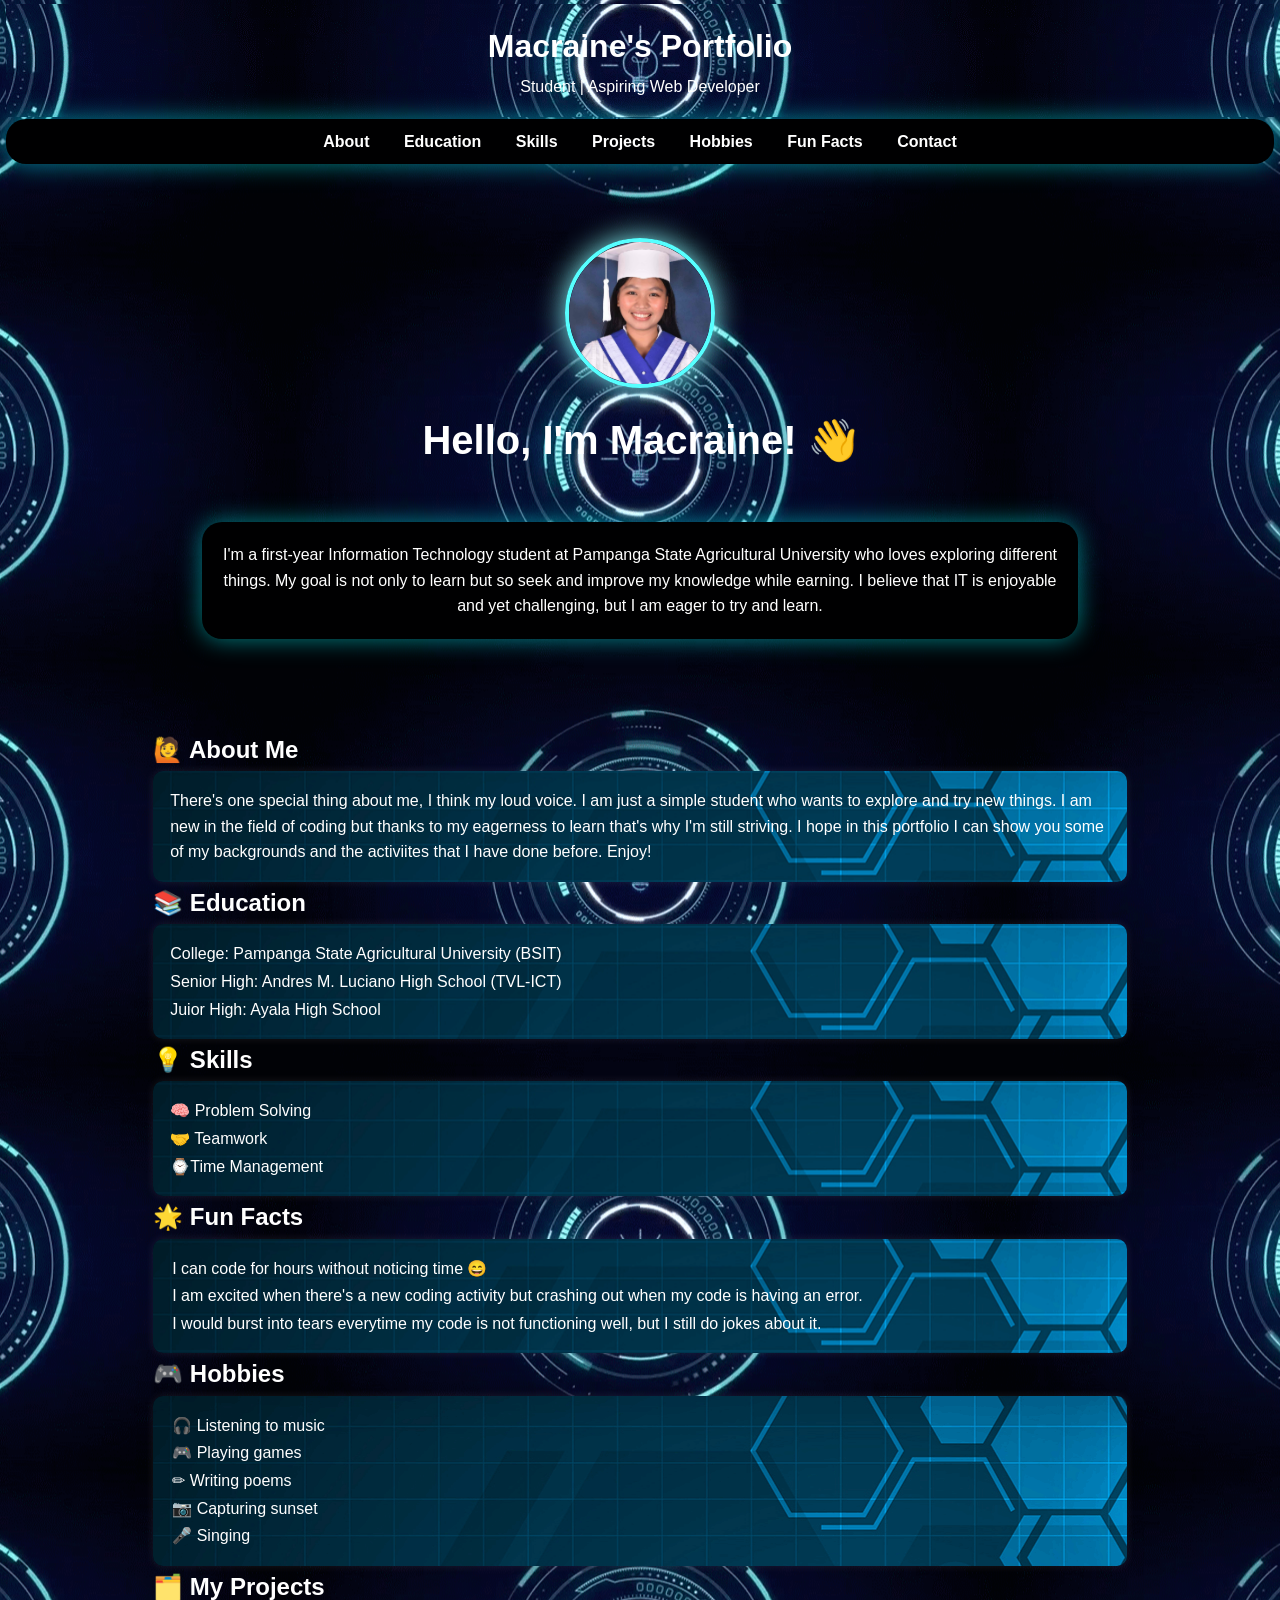
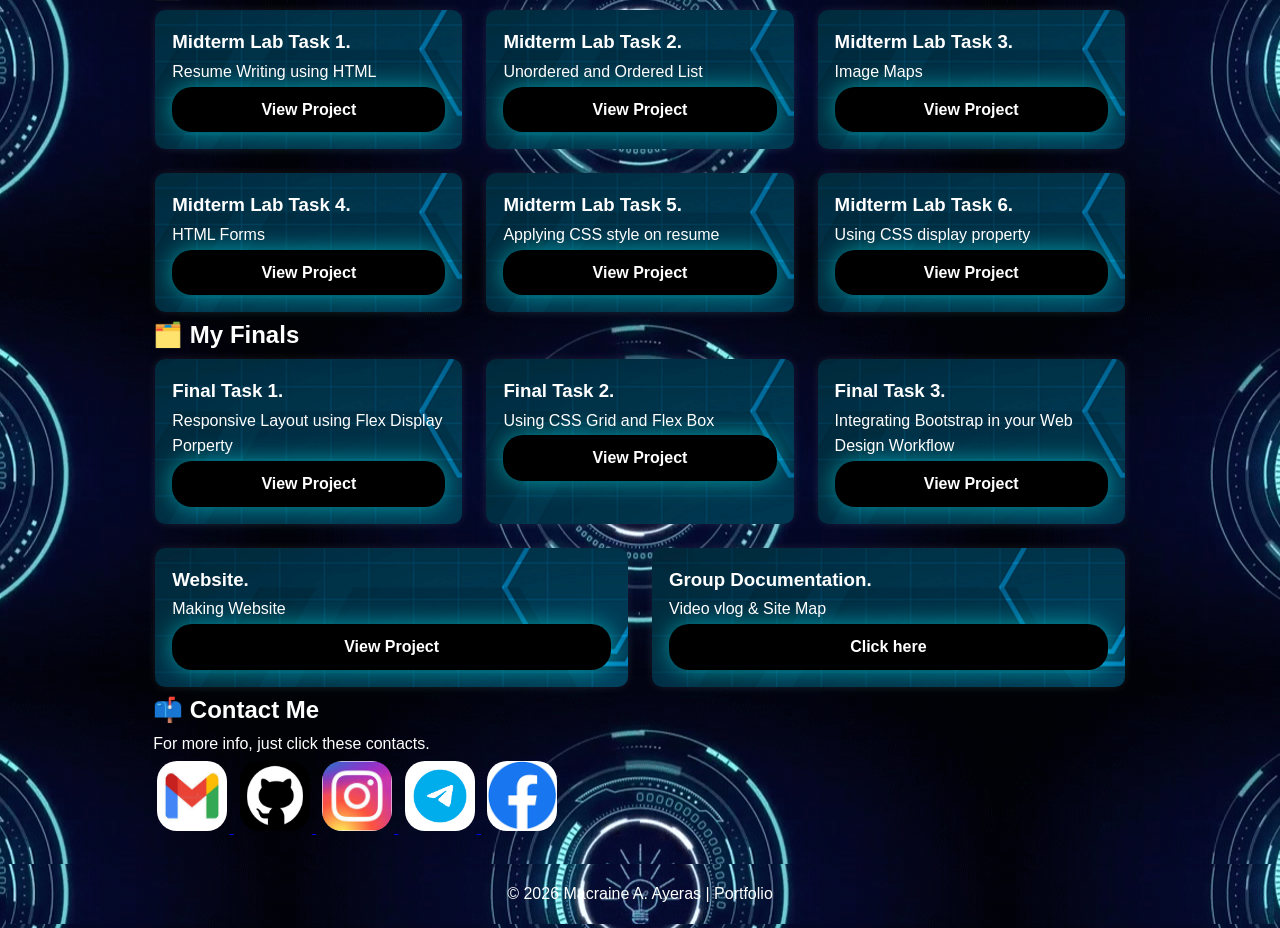
<file: index.html>
<!DOCTYPE html>
<html lang="en">
<head>
    <meta charset="UTF-8">
    <meta name="viewport" content="width=device-width, initial-scale=1.0">
    <title>My Portfolio</title>

    <style>
        * {
            margin: 2px;
            padding: 0;
            box-sizing: border-box;
            font-family:'Segoe UI', Tahoma, Geneva, Verdana, sans-serif;
        }

        body {
            line-height: 1.6;
            background-image: url('FinalBG.gif');
            background-position: center;
            color: white;
        }
      

        header,footer {
            background-image:url('FinalBG.gif');
            background-position: center;
            color: #ffffff;
            padding: 15px 0;
            text-align: center;
        }

        h2{
            color: white;
        }

        nav {
            padding: 10px;
            text-align: center;
            border-radius: 10px;
            background: rgba(0,0,0.5);
            border-radius: 20px;
            box-shadow: 0 0 25px rgba(0,255,255,0.5);

        }

        nav a {
            color: white;
            margin: 0 15px;
            text-decoration: none;
            font-weight: bold;
        }

        nav a:hover {
            color: #15929b;
        }

        .container {
            width: 80%;
            margin:  auto;
            padding: 20px;
        }

        .port img {
           width: 150px;
           height: 150px;
           border: 4px solid rgb(87, 255, 255);
           border-radius: 60%;
           margin: 10px auto;
           box-shadow: 0 0 30px rgb(139, 255, 255);
           
           
        }

        .icons img{
            width: 70px;
            height: 70px;
            border-radius: 20px;
            transition: transform 0.3s ease, box-shadow 0.3s ease;
            cursor: pointer;
        }

        .port {
            text-align: center;
            padding: 40px 0;
        }

        .port h1 {
            font-size: 2.5rem;
            color: white;            
        
        }

        .port p {
            color: white;
            width: 90%;
            margin: 50px auto;
            padding: 20px;
            text-align: center;
            background: rgba(0,0,0.5);
            border-radius: 20px;
            box-shadow: 0 0 25px rgba(0,255,255,0.5);
        }

        .projects {
            display: flex;
            gap: 20px;
            flex-wrap: wrap;
        }


        .card {
            background-image: url('bgMid.gif');
            background-position: center;
            background-size: auto;
            color: white;
            padding: 15px;
            flex: 1 1 250px;
            border-radius: 10px;
            box-shadow: 0 0 10px rgba(235, 224, 224, 0.1);
        }

    </style>
</head>
<body>
      <header>
        <h1>Macraine's Portfolio</h1>
        <p> Student | Aspiring  Web Developer</p>
      </header>
    

    <nav>
        <a href="#about">About</a>
        <a href="#education">Education</a>
        <a href="#skills">Skills</a>
        <a href="#projects">Projects</a>
        <a href="#hobbies">Hobbies</a>
        <a href="#funfacts">Fun Facts</a>
        <a href="#contact">Contact</a>      
    </nav>
    

       <div class="container">
        <section class="port">
            <img src="grad.jpg">
            <h1> Hello, I'm Macraine! 👋</h1>
            <p>I'm a first-year Information Technology student at Pampanga State Agricultural University who loves exploring different things. My goal is not only to learn but so seek and improve my knowledge while earning. I believe that IT is enjoyable and yet challenging, but I am eager to try and learn.</p>
        </section>

        
            <h2>🙋 About Me</h2>
            <div class="card">
               <p>   There's one special thing about me, I think my loud voice. I am just a simple student who wants to explore and try new things. I am new in the field of coding but thanks to my eagerness to learn that's why I'm still striving. I hope in this portfolio I can show you some of my backgrounds and the activiites that I have done before. Enjoy! </p>
            </div>           

          
            <h2> 📚 Education</h2>
            <div class="card">
               <p>College: Pampanga State Agricultural University (BSIT)</p>
               <p>Senior High: Andres M. Luciano High School (TVL-ICT)</p>
               <p>Juior High: Ayala High School</p>
            </div>

           <h2> 💡 Skills</h2>
           <div class="card">
                <P>🧠 Problem Solving</P>
                <P>🤝 Teamwork</P>
                <p>⌚Time Management</p>
           </div>

         
           <h2> 🌟 Fun Facts</h2>
            <div class="card">
              <ul type="none">
                <li>I can code for hours without noticing time 😄</li>
                <li>I am excited when there's a new coding activity but crashing out when my code is having an error. </li>
                <li>I would burst into tears everytime my code is not functioning well, but I still do jokes about it.</li>
              </ul>
            </div>
     

           <h2>🎮 Hobbies</h2>
           <div class="card">
            <ul type="none">
                <li>🎧 Listening to music </li>
                <li>🎮 Playing games  </li>
                <li>✏ Writing poems</li>
                <li>📷 Capturing sunset</li>
                <li>🎤 Singing</li>
            </ul>
           </div>

            <h2>🗂️ My Projects</h2>
            <div class="projects">
                <div class="card">
                    <h3>Midterm Lab Task 1.</h3>
                    <p>Resume Writing using HTML</p>
                  <nav>
                    <a href="Resumee.html" target="_blank" class="btn">View Project</a>
                  </nav>
                </div>

                <div class="card">
                    <h3>Midterm Lab Task 2.</h3>
                    <p>Unordered and Ordered List</p>
                  <nav>
                    <a href="task2.html" target="_blank" class="btn">View Project</a>
                  </nav>
                </div>

                <div class="card">
                    <h3>Midterm Lab Task 3.</h3>
                    <p>Image Maps</p>
                  <nav>
                    <a href="map.html" target="_blank" class="btn">View Project</a>
                  </nav>
                </div>

                <div class="card">
                    <h3>Midterm Lab Task 4.</h3>
                    <p>HTML Forms</p>
                  <nav>
                    <a href="formTask.html" target="_blank" class="btn">View Project</a>
                  </nav>
                </div>

                <div class="card">
                    <h3>Midterm Lab Task 5.</h3>
                    <p>Applying CSS style on resume </p>
                  <nav>
                    <a href="resume.html" target="_blank" class="btn">View Project</a>
                  </nav>
                </div>

                <div class="card">
                    <h3>Midterm Lab Task 6.</h3>
                    <p>Using CSS display property</p>
                  <nav>
                    <a href="LabTask6-1.html" target="_blank" class="btn">View Project</a>
                  </nav>
                </div>
            </div>


            <h2>🗂️ My Finals</h2>
            <div class="projects">
                <div class="card">
                    <h3>Final Task 1.</h3>
                    <p>Responsive Layout using Flex Display Porperty</p>
                  <nav>
                    <a href="FinalTask1.html" target="_blank" class="btn">View Project</a>
                  </nav>
                </div>

                <div class="card">
                    <h3>Final Task 2.</h3>
                    <p>Using CSS Grid and Flex Box</p>
                  <nav>
                    <a href="FinalTask2.html" target="_blank" class="btn">View Project</a>
                  </nav>
                </div>
                
                <div class="card">
                    <h3>Final Task 3.</h3>
                    <p>Integrating Bootstrap in your Web Design Workflow</p>
                  <nav>
                    <a href="FinalTask3.html" target="_blank" class="btn">View Project</a>
                  </nav>
                </div>

                <div class="card">
                    <h3>Website.</h3>
                    <p>Making Website</p>
                  <nav>
                    <a href="https://lorindavid.github.io/Tinap-/" target="_blank" class="btn">View Project</a>
                  </nav>
                </div>

                <div class="card">
                    <h3>Group Documentation.</h3>
                    <p>Video vlog & Site Map</p>
                  <nav>
                    <a href="https://drive.google.com/drive/folders/1i32QQMBI1KBZwxn1Tz8pKezfD4pThwq4?usp=sharing" target="_blank" class="btn">Click here</a>
                  </nav>
                </div>
            </div>
  
            <h2>📫 Contact Me</h2>
           <p>For more info, just click these contacts.</p>
            <div class="icons">
                <a href="https://ayerasraine@gmail.com" target="_blank">
                    <img src="gmail.jpg" alt="Gmail">
                </a>

                <a href="https://github.com/ayerasmacraine" target="_blank">
                    <img src="github.jpg" alt="github">
                </a>

                <a href="https://www.instagram.com/lilary.a" target="_blank">
                    <img src="instagram.jpg" alt="instagram">
                </a>

                <a href="TeleQR.jpg" target="_blank">
                    <img src="tele.jpg" alt="telegram">
                </a>

                <a href="https://www.facebook.com/share/1NigavJPXQ/" target="_blank">
                    <img src="facebook.jpg" alt="facebook">
                </a>             
            </div>
    </div>
    <footer>
        <p>© 2026 Macraine A. Ayeras | Portfolio </p>
    </footer>

</body>
</html>
</file>
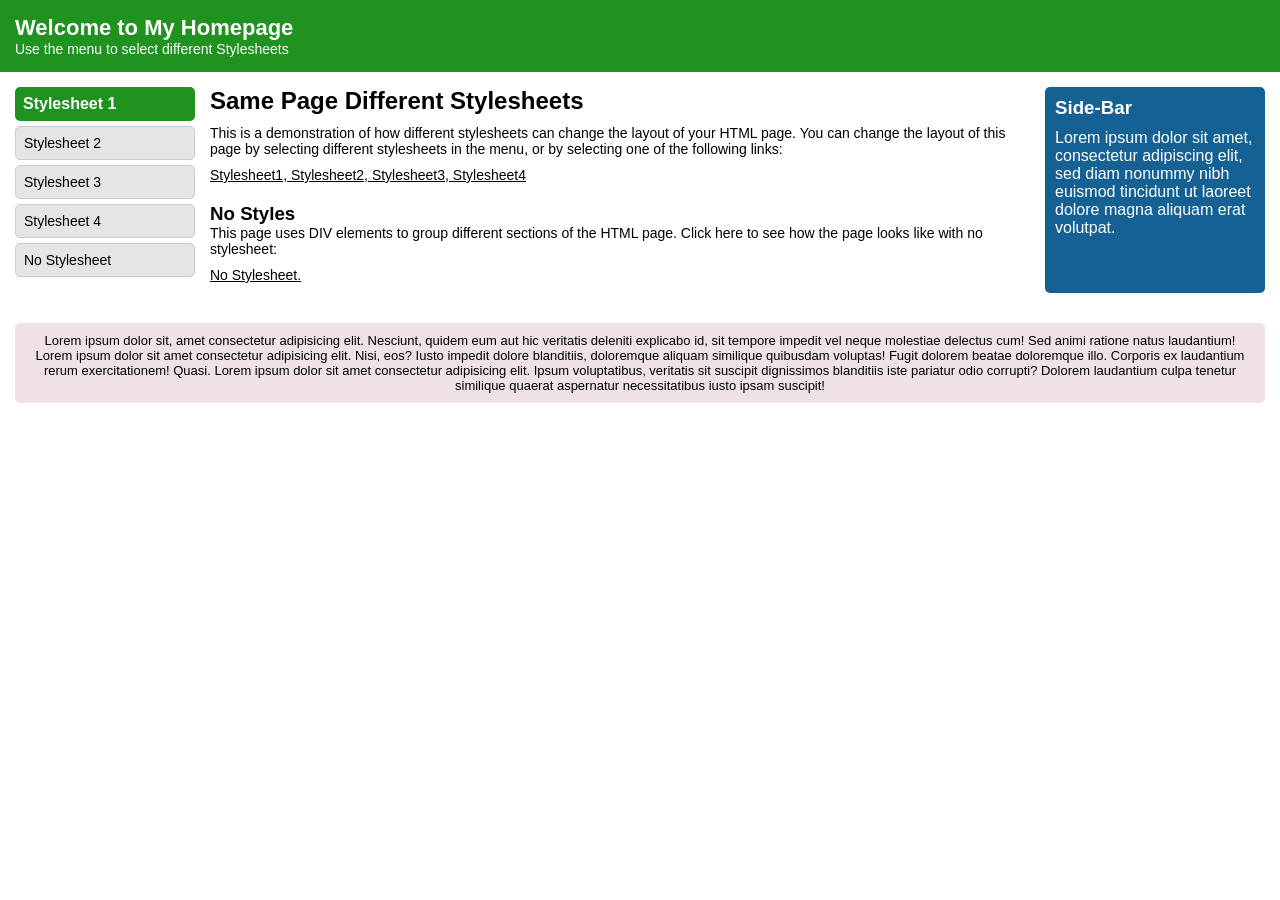
<file: FinalTask1.html>
<!DOCTYPE html>
<html lang="en">
<head>
    <meta charset="UTF-8">
    <meta name="viewport" content="width=device-width, initial-scale=1.0">
    <title>Same Page Different Stylesheets</title>
    <link rel="stylesheet" href="style.css">
</head>
<body>

    <div class="header">
        <h1>Welcome to My Homepage</h1>
        <p>Use the menu to select different Stylesheets</p>
    </div>

    <div class="container">
        <div class="left">
            <div class="menu-title">Stylesheet 1</div>
            <div class="menu-item">Stylesheet 2</div>
            <div class="menu-item">Stylesheet 3</div>
            <div class="menu-item">Stylesheet 4</div>
            <div class="menu-item">No Stylesheet</div>
        </div>

        <div class="middle">
            <h2>Same Page Different Stylesheets</h2>
            <p>
                This is a demonstration of how different stylesheets can change
                the layout of your HTML page. You can change the layout of this
                page by selecting different stylesheets in the menu, or by selecting
                one of the following links:
            </p>

            <p class="links">
                Stylesheet1, Stylesheet2, Stylesheet3, Stylesheet4
            </p>

            <h3>No Styles</h3>
            <p>
                This page uses DIV elements to group different sections of the HTML
                page. Click here to see how the page looks like with no stylesheet:
            <p><u>No Stylesheet.</u></p>
            </p>
        </div>

        <div class="right">
            <h3>Side-Bar</h3>
            <p>
                Lorem ipsum dolor sit amet, consectetur adipiscing elit,
                sed diam nonummy nibh euismod tincidunt ut laoreet dolore magna
                aliquam erat volutpat.
            </p>
        </div>

    </div>

    <div class="footer">
        Lorem ipsum dolor sit, amet consectetur adipisicing elit. Nesciunt, quidem eum aut hic veritatis deleniti explicabo id, sit tempore impedit vel neque molestiae delectus cum! Sed animi ratione natus laudantium!
        Lorem ipsum dolor sit amet consectetur adipisicing elit. Nisi, eos? Iusto impedit dolore blanditiis, doloremque aliquam similique quibusdam voluptas! Fugit dolorem beatae doloremque illo. Corporis ex laudantium rerum exercitationem! Quasi.
        Lorem ipsum dolor sit amet consectetur adipisicing elit. Ipsum voluptatibus, veritatis sit suscipit dignissimos blanditiis iste pariatur odio corrupti? Dolorem laudantium culpa tenetur similique quaerat aspernatur necessitatibus iusto ipsam suscipit!
    </div>

</body>
</file>
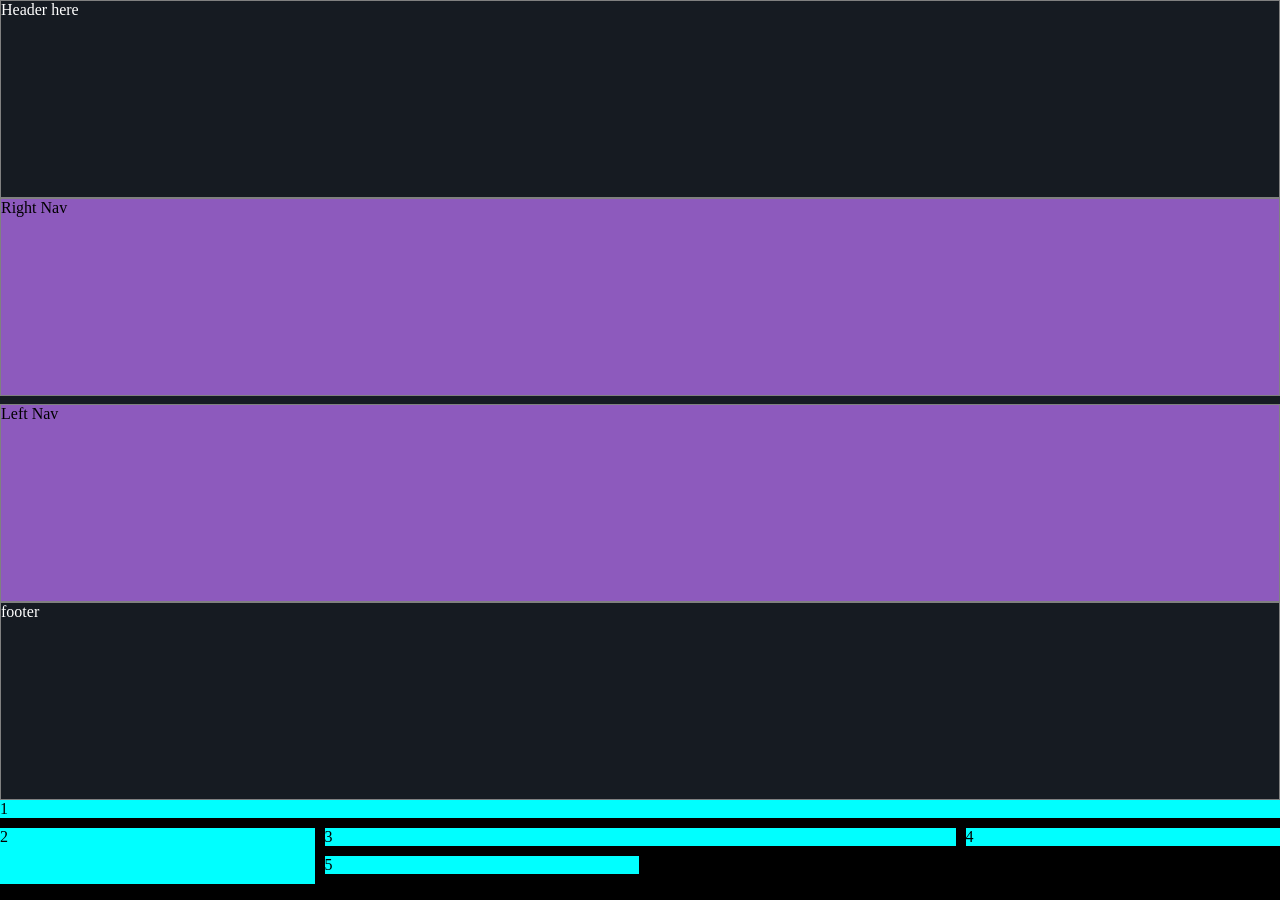
<file: FinalTask2.html>
<!DOCTYPE html>
<html lang="en">
<head>
    <meta charset="UTF-8">
    <meta name="viewport" content="width=device-width, initial-scale=1.0">
    <title>Flex Layout Demo </title>
</head>

<style>
    *{
        margin: 0;
        padding: 0;
        box-sizing: border-box;
        
    }
    
    body{
        background-color: black;
    }

    #fc1{
        display: flex;
        flex-direction: column;
        min-height: 50em;
    }

    header{
        flex: 1;
        background-color: #161b22 ;
        border: 1px solid gray;
        color: white;
    }

    section{
        flex: 2;
        background-color:purple ;
    }

    

    #fc2{
        background-color: #161b22;
        display: flex;
        gap: 0.5em;
        flex-direction: row;
    }

    #fc2 #Lnav{
        flex: 2;
        background-color: rgb(44, 44, 107);
        border: 1px solid gray;
    }

    #fc2 #Rnav{
        flex: 2;
        background-color: rgb(206, 94, 113);
        border: 1px solid gray;
    }

    footer{
        flex: 1;
        background-color: #161b22 ;
        border: 1px solid gray;
        color: white;
    }

    @media (max-width: 350px){
        #fc2{
            flex-direction: column-reverse;
        }

        #fc2 #Lnav,
        #fc2 #Rnav{
            background-color: yellow;
        }
        
    }

    @media (min-width: 800px){
        #fc2{
            flex-direction: column-reverse;
        }

        #fc2 #Lnav,
        #fc2 #Rnav{
            background-color: rgb(141, 90, 189);
        }
        
    }

     #g-container{
       display: grid;
       grid-template-columns: repeat (4, 1fr);
       grid-template-rows: repeat (3, 300px);
       grid-template-areas: "header header header header" "sidebar c1 c1 c2" "sidebar f1 f1 f1";
       gap: 10px 10px;
     }

      #g-container> .style1{
       background-color: aqua;
     }

      #g-item1 {
        grid-column: span 4;
     }

       #g-item2 {
        grid-row: span 3;
     }

       #g-item3 {
        grid-column: span 2;
    }
  </style>      
<body>
    <div id="fc1">
        <header>Header here</header>
        <section id="fc2">
            <div id="Lnav">Left Nav</div>
            <div id="Rnav">Right Nav</div>
        </section>
        <footer>footer</footer>
    </div>

     <div id="g-container">
        <div id="g-item1" class="style1">1</div>
        <div id="g-item2" class="style1">2</div>
        <div id="g-item3" class="style1">3</div>
        <div id="g-item4" class="style1">4</div>
        <div id="g-item5" class="style1">5</div>
        <!--<div id="g-item6" class="style1">6</div>
        <div id="g-item7" class="style1">7</div>
        <div id="g-item8" class="style1">8</div>
        <div id="g-item9" class="style1">9</div>
        <div id="g-item10" class="style1">10</div>
        <div id="g-item11" class="style1">11</div>
        <div id="g-item12" class="style1">12</div>-->
    </div> 
</body>
</html>
</file>
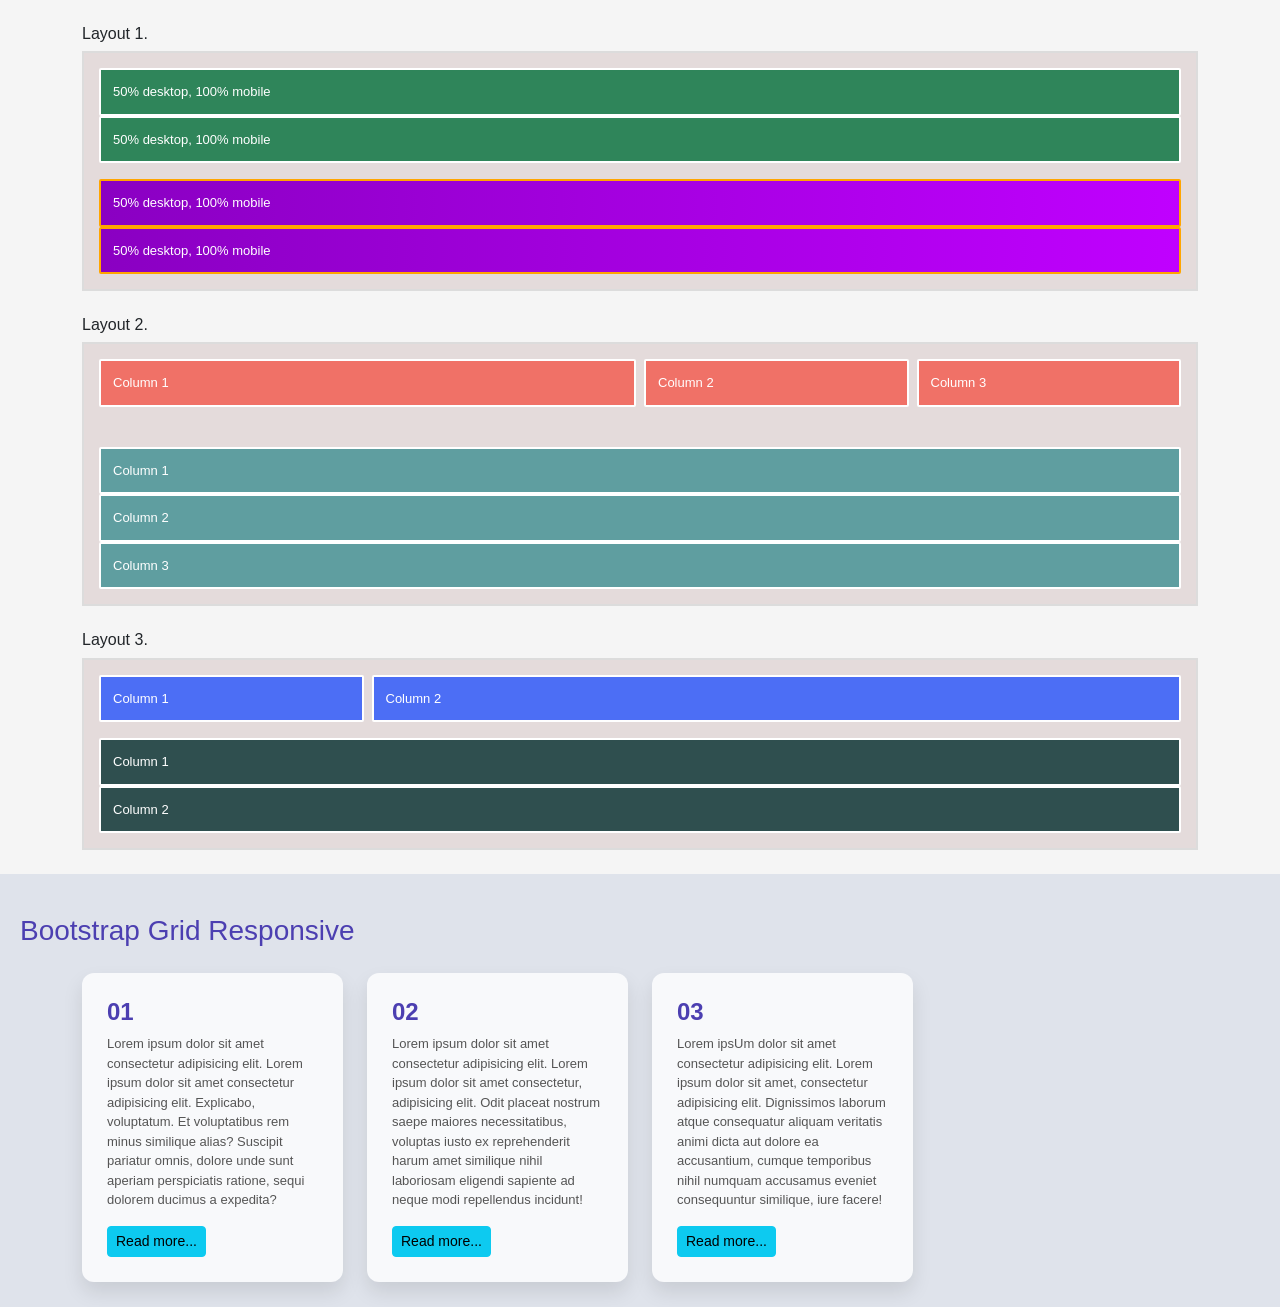
<file: FinalTask3.html>
<!DOCTYPE html>
<html lang="en">
<head>
  <meta charset="UTF-8">
  <meta name="viewport" content="width=device-width, initial-scale=1.0">


  <link href="https://cdn.jsdelivr.net/npm/bootstrap@5.3.0/dist/css/bootstrap.min.css" rel="stylesheet">
  <link rel="stylesheet" href="stylee.css">

  <title>Final Task 3</title>
</head>
<body>

<div class="container py-4">
  <h6 class="mb-2">Layout 1.</h6>
  <div class="layout-box">
    <div class="row g-2 mb-3">
      <div class="col-12 col-lg-6">
        <div class="bar green">50% desktop, 100% mobile</div>
        <div class="bar green">50% desktop, 100% mobile</div>
      </div>
    </div>

    <div class="row g-2">
      <div class="col-12 col-lg-6">
        <div class="bar purple">50% desktop, 100% mobile</div>
        <div class="bar purple">50% desktop, 100% mobile</div>
      </div>
    </div>

  </div>

  <h6 class="mt-4 mb-2">Layout 2.</h6>
  <div class="layout-box">

    <div class="row g-2 mb-3">
      <div class="col-lg-3">
        <div class="bar red">Column 1</div>
      </div>
      <div class=" col-lg-4">
        <div class="bar red">Column 2</div>
      </div>
      <div class="col-12 col-lg-5">
        <div class="bar red">Column 3</div>
      </div>
    </div>
    <br>

    <div class="row g-2">
      <div class="col-12 col-lg-6">
        <div class="bar teal">Column 1</div>
        <div class="bar teal">Column 2</div>
        <div class="bar teal">Column 3</div>
      </div>
    </div>
  </div>

  <h6 class="mt-4 mb-2">Layout 3.</h6>
  <div class="layout-box">
    
    <div class="row g-2 mb-3">
      <div class="col-lg-8">
        <div class="bar blue">Column 1</div>
    </div>
        <div class="col-lg-9">
        <div class="bar blue">Column 2</div>
      </div>
    </div>

    <div class="row g-2">
      <div class="col-12">
        <div class="bar dark">Column 1</div>
        <div class="bar dark">Column 2</div>
      </div>
    </div>
  </div>
</div>


<div class="container-fluid card-section">
  <h3 class="title">Bootstrap Grid Responsive</h3>

  <div class="container">
    <div class="row g-4">
      <div class="col-12 col-md-6 col-lg-4">
        <div class="custom-card">
          <h4>01</h4>
          <p>Lorem ipsum dolor sit amet consectetur adipisicing elit. Lorem ipsum dolor sit amet consectetur adipisicing elit. Explicabo, voluptatum. Et voluptatibus rem minus similique alias? Suscipit pariatur omnis, dolore unde sunt aperiam perspiciatis ratione, sequi dolorem ducimus a expedita?</p>
          <button class="btn btn-info btn-sm">Read more...</button>
        </div>
      </div>

      <div class="col-12 col-md-6 col-lg-4">
        <div class="custom-card">
          <h4>02</h4>
          <p>Lorem ipsum dolor sit amet consectetur adipisicing elit. Lorem ipsum dolor sit amet consectetur, adipisicing elit. Odit placeat nostrum saepe maiores necessitatibus, voluptas iusto ex reprehenderit harum amet similique nihil laboriosam eligendi sapiente ad neque modi repellendus incidunt!</p>
          <button class="btn btn-info btn-sm">Read more...</button>
        </div>
      </div>

      <div class="col-12 col-md-6 col-lg-4">
        <div class="custom-card">
          <h4>03</h4>
          <p>Lorem ipsUm dolor sit amet consectetur adipisicing elit. Lorem ipsum dolor sit amet, consectetur adipisicing elit. Dignissimos laborum atque consequatur aliquam veritatis animi dicta aut dolore ea accusantium, cumque temporibus nihil numquam accusamus eveniet consequuntur similique, iure facere!</p>
          <button class="btn btn-info btn-sm">Read more...</button>
        </div>
      </div>
    </div>
  </div>
</div>
</body>
</html>
</file>
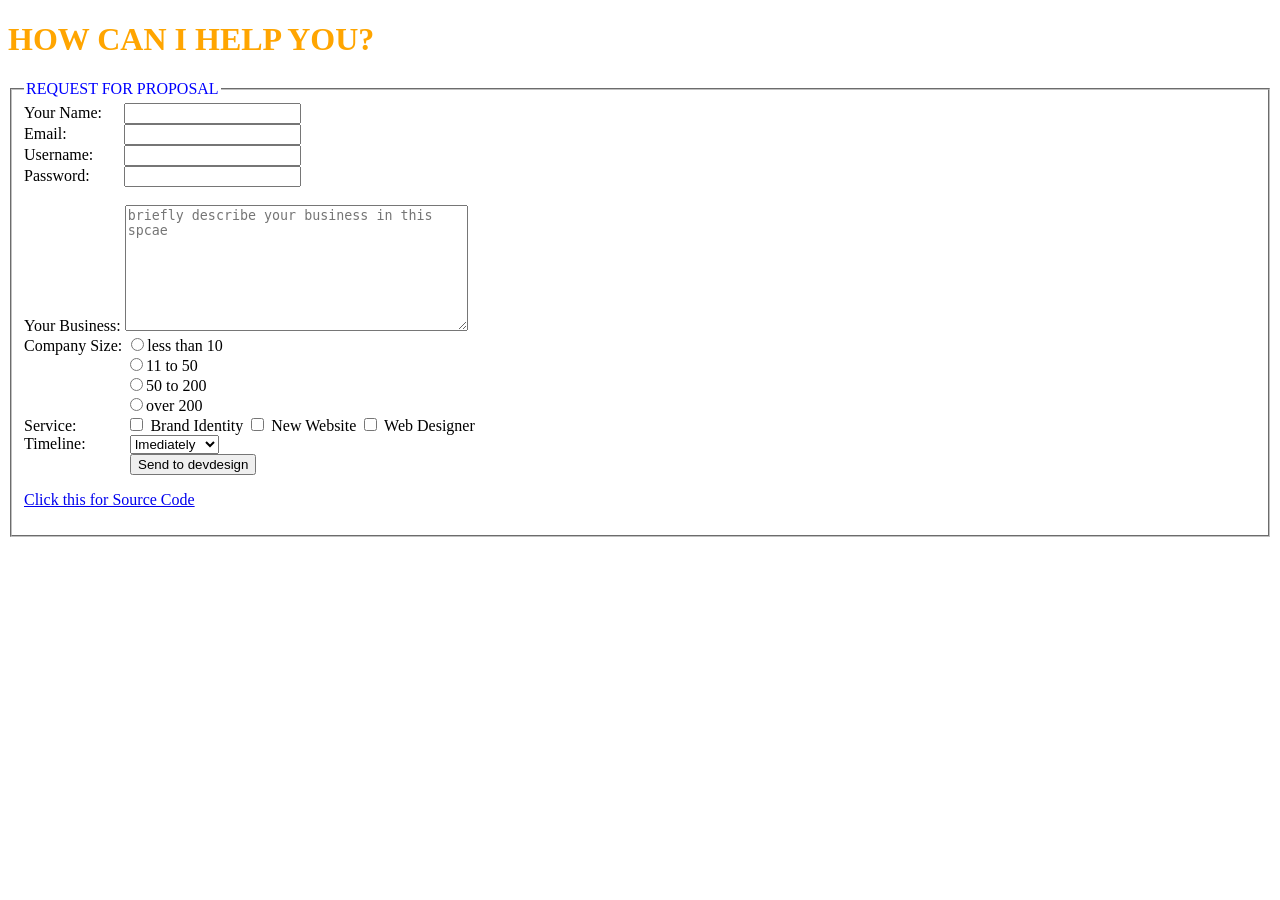
<file: formTask.html>
<!DOCTYPE html>
<html lang="en">
<head>
  <meta charset="UTF-8">
  <meta name="viewport" content="width=device-width, initial-scale=1.0">
  <title>Document</title>
</head>
<body>
  
</body>
</html>
    <h1 style="color: orange;">HOW CAN I HELP YOU?</h1>
    <fieldset>
       <legend style="color: blue;"> REQUEST FOR PROPOSAL</legend>
       <form>
          <label style="margin-right: 22px;">Your Name:</label><input type="text">
         <br>
         <label style="margin-right: 57px;">Email:</label><input type="text">
         <br>
         <label style="margin-right: 31px;">Username:</label><input type="text">
         <br>
         <label style="margin-right: 34px;">Password:</label><input type="password">
         <br>
         <label><br>Your Business:</label>
         <textarea name="describe your business in this space" cols="40" rows="8" placeholder="briefly describe your business in this spcae"></textarea>
         <br><label>Company Size: </label>
         <input type="radio" name="company size"><label>less than 10</label>
         <br><input style="margin-left: 106px;" type="radio" name="company size"><label>11 to 50</label>
         <br><input style="margin-left: 106px;" type="radio" name="company size"><label>50 to 200</label>
         <br><input style="margin-left: 106px;" type="radio" name="company size"><label>over 200 </label>

        <br><label style="margin-right: 46px;">Service:</label>
           <input type="checkbox" name="brand identity">
           <label>Brand Identity</label>
           <input type="checkbox" name="new website">
           <label>New Website</label>
           <input type="checkbox" name="web designer">
           <label>Web Designer</label>

        <br><label style="margin-right: 40px;">Timeline: </label>
           <select name="timeline">
            <outgroup>
              <option>Imediately</option>
              <option>1-2 weeks</option>
              <option>3-6 weeks</option>
              <option>7-2 months</option>
            </outgroup>
            </select>

        <br><label style="margin-right: 106px;"></label>
           <input style="margin-right: 30px;" type="submit" value="Send to devdesign">

         <a href="ImageD.jpg"><p>Click this for Source Code</p></a>
        </body>
     </fieldset>     
    </form>
 </html>
</file>
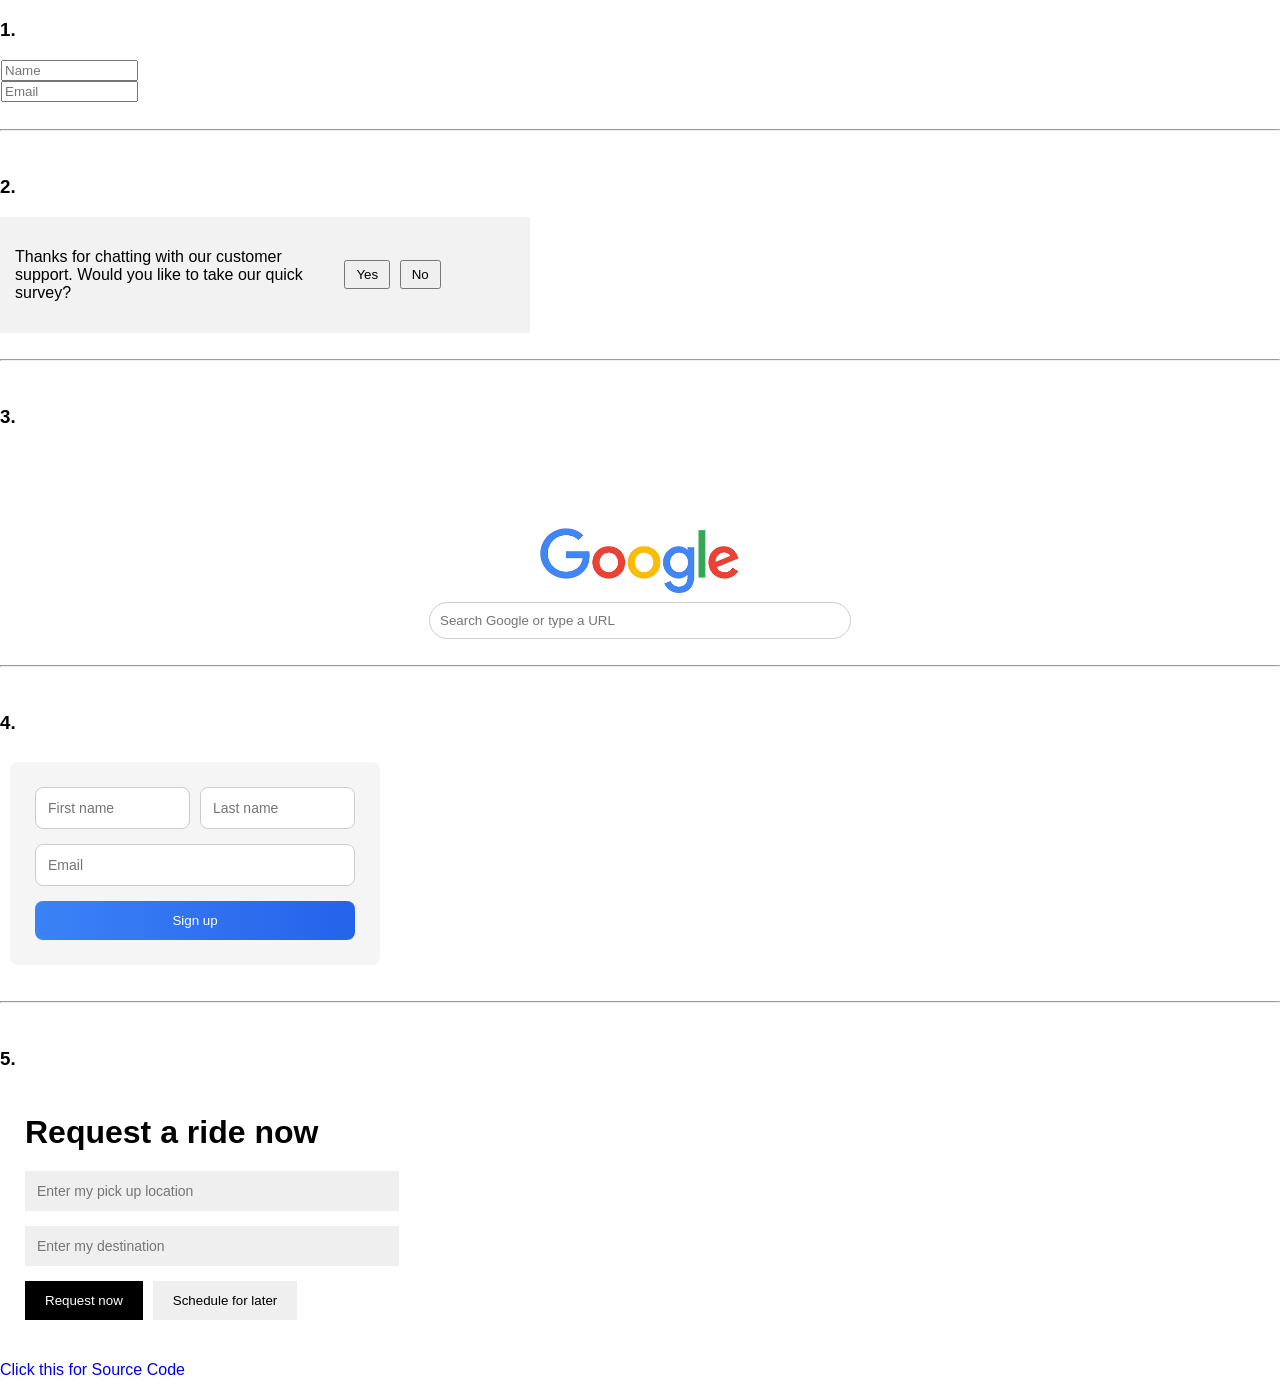
<file: LabTask6-1.html>
<!DOCTYPE html>
<html lang="en">
<head>
    <meta charset="UTF-8">
    <meta name="viewport" content="width=device-width, initial-scale=1.0">
    <title>Lab Task 6 Using Display Porperty</title>
</head>

<style>
    body{
        margin: 0;
        font-family: Arial, Helvetica, sans-serif;
    }
    .first-form{
        display: block;
        padding: 1px;
    }
    .box {
        background-color: #f2f2f2;
        padding: 15px;
        width: 500px;
    }

    .box p {
        display: inline-block;
        width: 320px;
        vertical-align: middle;
    }

    .box button {
        display: inline-block;
        vertical-align: middle;
        padding: 5px 10px;
        margin-left: 5px;
    }
    .container {
        text-align: center;
        margin-top: 100px;
    }

    .logo {
        width: 200px;
        margin-bottom: 3px;
    }

    .search-box {
        width: 400px;
        padding: 10px;
        border-radius: 20px;
        border: 1px solid #ccc;
    }
    .form{
        padding: 10px;
    }
    h2{
        margin-bottom: 20px;
           
    }
  
    .signup-box{
        background-color: #f5f5f5;
        padding: 25px;
        width: 320px;
        border-radius: 8px;
    }
    .signup-now{
        display: flex;
        gap: 10px;
    }
    .signup-box input{
        width: 92%;
        padding: 12px;
        border-radius: 8px;
        border: 1px solid #ccc;
        margin-bottom: 15px;
        font-size: 14px;  

    }
     .sign-up{
        width: 100%;
        padding: 12px;
        border: none;
        border-radius: 8px;
        background: linear-gradient(to right,#3b82f6,#2563eb);
        color: white;
        cursor: pointer;
    }

    .uber-box{
        background-color: white;
        padding: 25px;
        width: 350px;
        border-radius: 5px;
    }

    .uber-box h1{
        margin-top: 0;
        margin-bottom: 20px;
        width: 350px;
        border-radius: 5px ;
    }

    .uber-box input{
        width: 100%;
        padding: 12px;
        background: #eeee;
        border: none;
        margin-bottom: 15px;
        font-size: 14px;   

    }
    .uber-buttons{
        display: flex;
        gap: 10px ;

    }
    .request-btn{
        background-color: black;
        color: white;
        border: none;
        padding: 12px 20px;
        cursor :pointer;
    }
    .schedule-btn{
        background-color: #eeee;
        border: none;
        padding: 12px 20px ;
        cursor: pointer;
    }

    a{
        text-decoration: none;
    }




</style>
<body>
    <h3>1.</h3>
    <div class="first-form">
       <input type="text" size= "15" placeholder="Name">
        <br>
       <input type="text" size= "15" placeholder="Email">
    </div>

    <br>
    <hr>
    <br>

    <h3>2.</h3>
<div class="box">
<p>Thanks for chatting with our customer support. Would you like to take our quick survey?</p>
    <button>Yes</button>
    <button>No</button>
</div>

    <br>
    <hr>
    <br>  

<h3>3.</h3>
  <div class="container">
    <img src="ImageGoogle.jpg" class="logo" alt="Google Logo">
    <br>
    <input type="text" class="search-box" placeholder="Search Google or type a URL">
  </div>

    <br>
    <hr>
    <br>

    <h3>4.</h3>
<div class="form">
    <div class="signup-box">
        <div class="signup-now">
            <input type="text" size="15" placeholder="First name">
            <input type="text" size="15" placeholder="Last name">
        </div >
         <input type="text" size="15" placeholder="Email">
         <button class="sign-up">Sign up</button>
    </div>
</div>

    <br>
    <hr>
    <br>

<h3>5.</h3>
<div class="uber-box">
    <h1>Request a ride now</h1>
       <input type="text" placeholder="Enter my pick up location">
       <input type="text" placeholder="Enter my destination">
    <div class="uber-buttons">
         <button class="request-btn">Request now</button>
         <button class="schedule-btn">Schedule for later</button>     
    </div>
</div> 
<a href="ImageF.jpg"><p>Click this for Source Code</p></a>
</body>
</html>
</file>
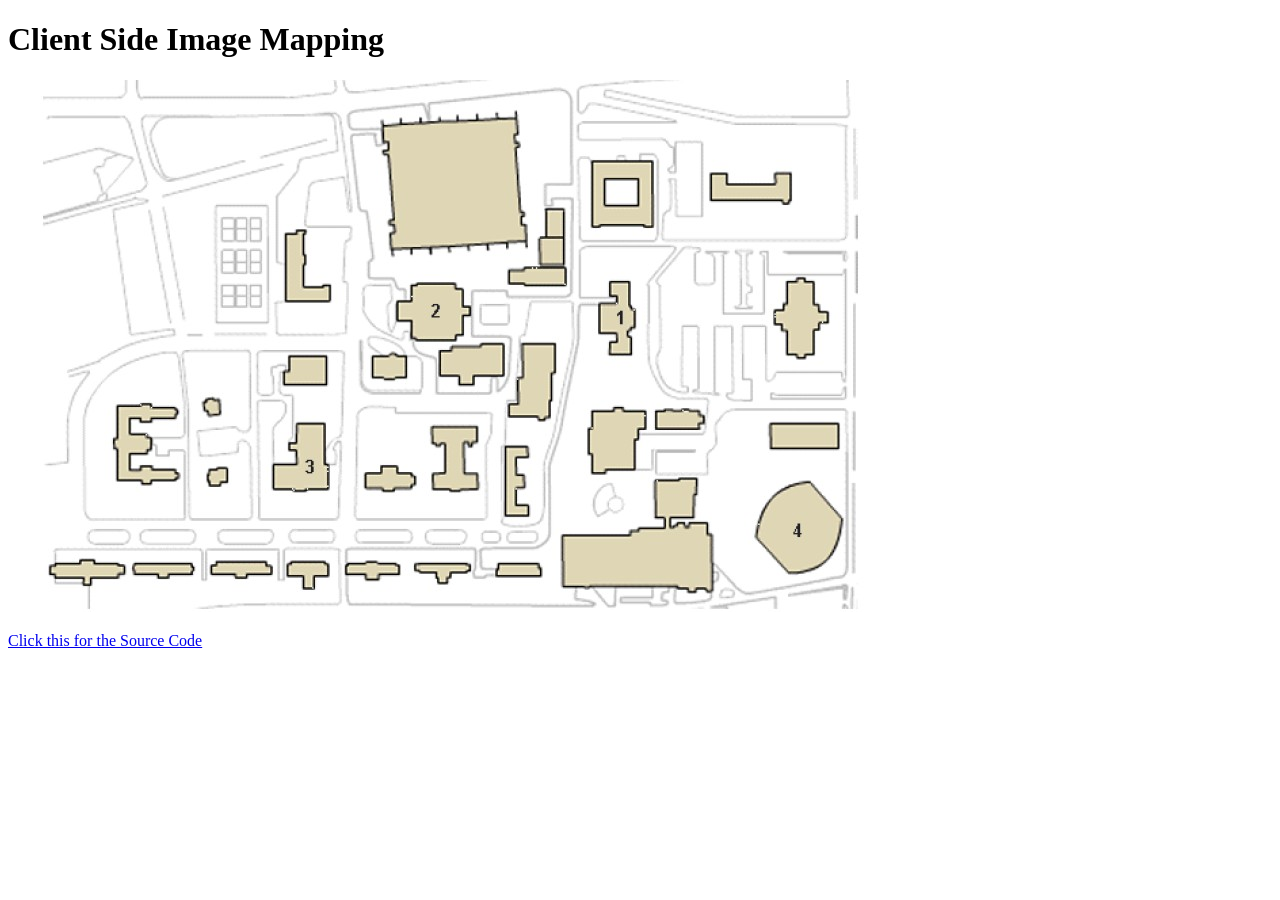
<file: map.html>
<!DOCTYPE html>
 <html lang="en"> 
    <head>
  <meta http-equiv="CONTENT-TYPE" content="text/html;charset=UTF-8">
  <title> </title>
    </head>
<body>
    <h1>Client Side Image Mapping</h1>
    
<img src="Etu Website.jpg"  usemap="#image-map">

<map name="image-map">

    <area 
    target="_blank" 
    alt="Computer Science Org" 
    title=" Computer Science Org" 
    href="https://www.computerscience.org/" 
    coords="603,202,620,203,629,235,625,249,620,256,622,276,605,278,603,268,611,259,594,258,593,229,610,229,604,219" 
    shape="poly"
    >

    <area 
    target="_blank" 
    alt="College of Business and Technology" 
    title="College of Business and Technology" 
    href="https://asingan.psu.edu.ph/college-of-technology-and-business/"
    coords="405,206,453,207,453,260,404,257,390,230" 
    shape="poly"
    >

    <area 
    target="_blank"
    alt="Department IC Technology"
    title="Department IC Technology" 
    href="https://dict.gov.ph/" 
    coords="290,346,314,343,319,409,266,408,265,386,288,384" 
    shape="poly"
    >

    <area 
    target="_blank" 
    alt="Harper Library" 
    title="Harper Library" 
    href="https://www.harper-adams.ac.uk/study/902/the-library/" 
    coords="793,448,46" 
    shape="circle"
    >

</map>
 <a href="ImageC.jpg"><p>Click this for the Source Code</p></a>

</body>
 </html>
</file>
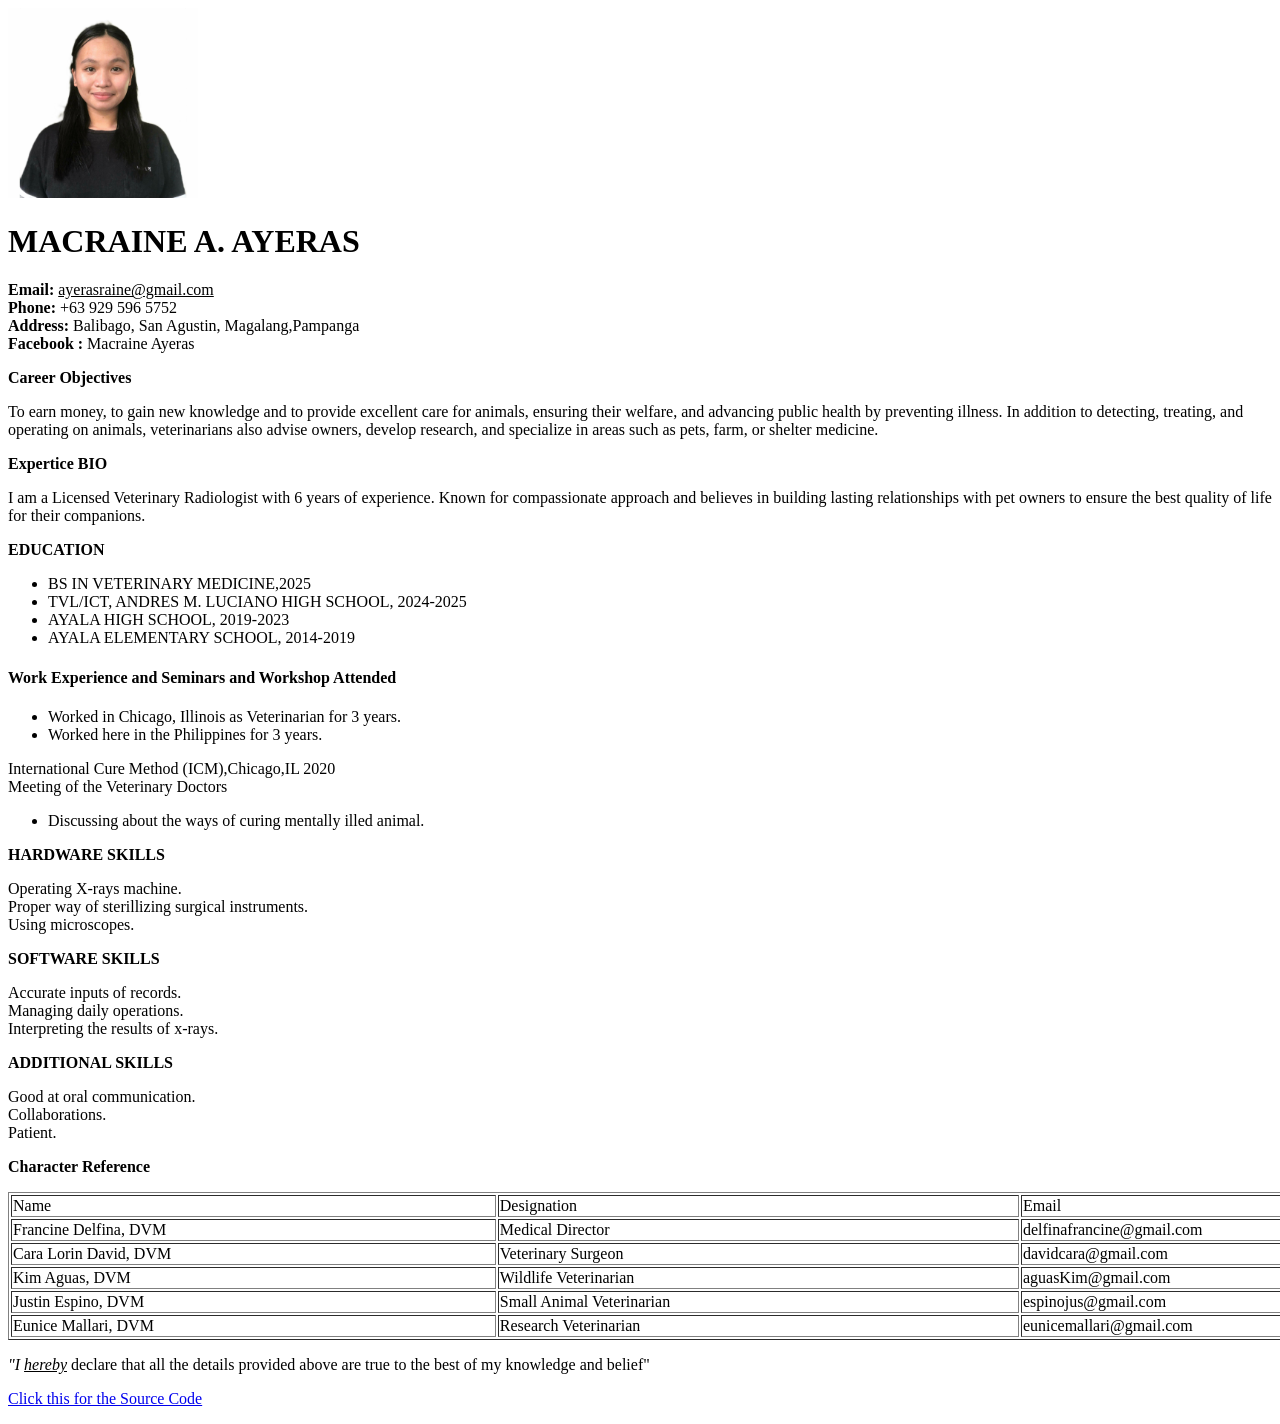
<file: Resumee.html>
<!DOCTYPE html>
 <html> 
    <head>
  <meta http-equiv="CONTENT-TYPE" content="text/html; charset=UTF-8">
  <title>
  </title>
    </head>
 </html>


<img src="Image1.jpg" width="15%">
<h1> MACRAINE A. AYERAS</h1>
<b> Email: </b> <u> ayerasraine@gmail.com</u></br>
<b> Phone: </b>  +63 929 596 5752</br>
<b> Address: </b> Balibago, San Agustin, Magalang,Pampanga</br>
<b> Facebook : </b> Macraine Ayeras</br>


<p><b> Career Objectives</b></p>
To earn money, to gain new knowledge and to provide excellent care for animals, ensuring their welfare, and advancing public health by preventing illness. In addition to detecting, treating, and operating on animals, veterinarians also advise owners, develop research, and specialize in areas such as pets, farm, or shelter medicine.</br>

<b><p> Expertice BIO</p></b>
I am a Licensed Veterinary Radiologist with 6 years of experience. Known for compassionate approach and believes in building lasting relationships with pet owners to ensure the best quality of life for their companions.</p>


<p><b> EDUCATION</b></p>
<ul circle >
   <li> BS IN VETERINARY MEDICINE,2025</li>
   <li> TVL/ICT, ANDRES M. LUCIANO  HIGH SCHOOL, 2024-2025</li>
   <li>AYALA HIGH SCHOOL, 2019-2023</li>
   <li>AYALA ELEMENTARY SCHOOL, 2014-2019</li>
</ul>

<p><h4>Work Experience and Seminars and Workshop Attended</h4></p>

<ul circle>

 <li>Worked in Chicago, Illinois as Veterinarian for 3 years. </li>
  <li>Worked here in the Philippines for 3 years.</li>

</ul>

<p>International Cure Method (ICM),Chicago,IL 2020<br>Meeting of the Veterinary Doctors</p>
<ul circle>
 <li> Discussing about the ways of curing mentally illed animal.</l> 
</ul>

<p><b>HARDWARE SKILLS </b></p>
</p>Operating X-rays machine.
<br> Proper way of sterillizing surgical instruments.
<br> Using microscopes.</p>

<p><b> SOFTWARE SKILLS</b></p>
   <p>Accurate inputs of records.
    <br>Managing daily operations.
    <br>Interpreting the results of x-rays.</p>

<p><b> ADDITIONAL SKILLS </b>
   <p>Good at oral communication.
    <br>Collaborations.
    <br>Patient.</p>
  
    
<b><p> Character Reference</p></b>
<table border="1" Width="150%">
<tr>
    <td>Name</td>
    <td>Designation</td>
    <td>Email</td>
    <td>Contact Number</td>
</tr>
<tr>
    <td>Francine Delfina, DVM</td>
    <td>Medical Director</td>
    <td>delfinafrancine@gmail.com</td>
    <td>096758334653</td>
</tr>
<tr>
    <td>Cara Lorin David, DVM</td>
    <td>Veterinary Surgeon</td>
    <td>davidcara@gmail.com</td>
    <td>096745468567</td>
</tr>
<tr>
    <td>Kim Aguas, DVM</td>
    <td>Wildlife Veterinarian</td>
    <td>aguasKim@gmail.com</td>
    <td>091245627495</td>
</tr>
<tr>
    <td>Justin Espino, DVM</td>
    <td>Small Animal Veterinarian</td>
    <td>espinojus@gmail.com</td>
    <td>094634675775</td>
</tr>
 <tr>
    <td>Eunice Mallari, DVM</td>
    <td>Research Veterinarian</td>
    <td>eunicemallari@gmail.com</td>
    <td>093739374948</td>
</tr>

</table>
  
  <p> <em> "I <u>hereby</u> </em>declare that all the details provided above are true to the best of my knowledge and belief"</em></p>
  <a href="ImageA.jpg"><p>Click this for the Source Code</p></a>
</file>
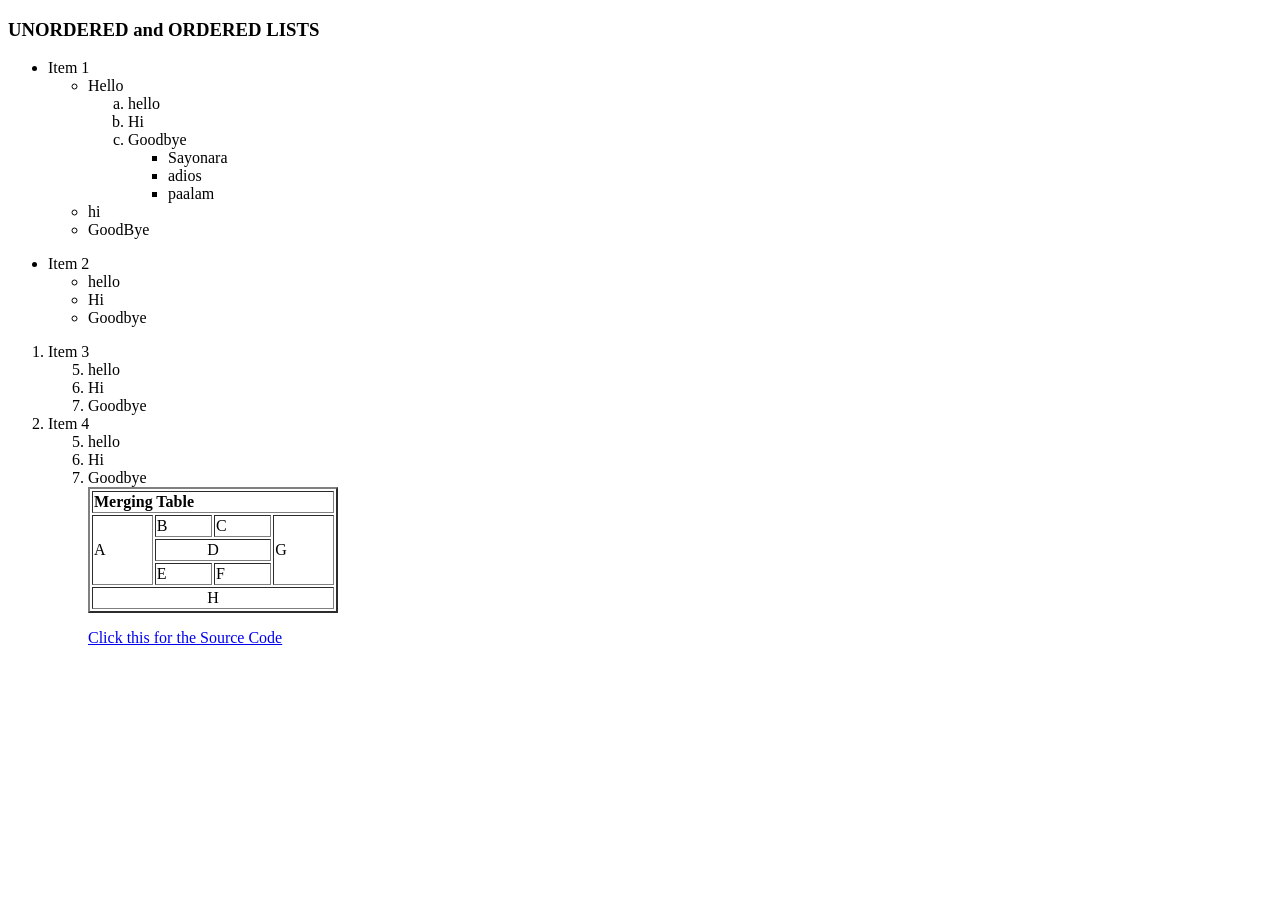
<file: task2.html>
<!DOCTYPE html>
<html>
<head>
  <meta http-equiv="CONTENT-TYPE" content="text/html; charset=UTF-8">
  <title></title>
</head>
<body>
  <h3>UNORDERED and ORDERED LISTS </h3>
  
  <ul>
    <li>Item 1</li>
    <ul TYPE= "circle">
      <li>Hello
          <ol type="a">
          <li>hello</li>
          <li>Hi</li>
          <li>Goodbye</li>
                     
                <ul type="square">
             <li>Sayonara</li>
             <li>adios</li>
             <li>paalam</li> 
             </ul>
        </li>
        </ol>
      <li>hi</li>
    <li>GoodBye</li>
</ul> 
  </ul>    
    
    <ul>
    <li>Item 2</li>
    <ul type= circle>
          <li>hello</li>
          <li>Hi</li>
          <li>Goodbye</li>
   </ul> 
</ul>
    <ol type = 1>
     <li>Item 3
        <ol start="5">
          <li>hello</li>
          <li>Hi</li>
          <li>Goodbye</li>
        </ol>
     </li>
 
      <li>Item 4
        <ol start="5">
          <li>hello</li>
          <li>Hi</li>
          <li>Goodbye</li>
    </ul>      
  
      <table border="2" width="250">
        <th colspan="4">Merging Table</th>   
     
        <tr>
           <td rowspan="3">A</td>
          <td>B</td>
          <td>C</td>
          <td rowspan="3">G</td>
        </tr>
        
        <tr>
          <td colspan="2" align= "center">D</td>
      </tr>
     
      <tr>
        <td>E</td>
        <td>F</td> 
     </tr> 
      
      <tr>
        <td  colspan ="4" align ="center">H</td>
        
      </tr> 
        
     </table>

     <a href="ImageB.jpg"><p>Click this for the Source Code</p></a>      
</body>
</html>
</file>
<file: style.css>
* {
    margin: 0;
    padding: 0;
    box-sizing: border-box;
    font-family: Arial, Helvetica, sans-serif;
}

.header {
    background-color: rgb(31, 146, 31);
    color: white;
    padding: 15px;
}

.header h1 {
    font-size: 22px;
}

.header p {
    font-size: 14px;
}

.container {
    display: flex;
    gap: 15px;
    padding: 15px;
}

.left {
    width: 180px;
}

.menu-title {
    background: rgb(31, 146, 31);
    color: white;
    padding: 8px;
    border-radius: 5px;
    font-weight: bold;
}

.menu-item {
    background: #e5e5e5;
    padding: 8px;
    margin-top: 5px;
    border: 1px solid #ccc;
    border-radius: 5px;
    font-size: 14px;
}


.middle {
    flex: 1;
}

.middle h2 {
    margin-bottom: 10px;
}

.middle h3 {
    margin-top: 20px;
}

.middle p {
    margin-bottom: 10px;
    font-size: 14px;
}

.links {
    color: rgb(0, 0, 0);
    text-decoration: underline;
}

.right {
    width: 220px;
    background: #156194;
    color: white;
    border-radius: 5px;
    padding: 10px;
}

.right h3 {
    margin-bottom: 10px;
}


.footer {
    text-align: center;
    margin: 15px;
    padding: 10px;
    background: #f0e2e2;
    border-radius: 5px;
    font-size: 13px;
}

@media (max-width: 900px) {
    .container {
        flex-wrap: wrap;
    }

    .left {
        width: 100%;
    }

    .middle {
        flex: 2;
    }

    .right {
        flex: 1;
    }
}

@media (max-width: 600px) {
    .container {
        flex-direction: column;
    }

    .left,
    .middle,
    .right {
        width: 100%;
    }
}
</file>
<file: stylee.css>
body {
  background: #f5f5f5;
  font-family: Arial, sans-serif;
}

.layout-box {
  background: #e4dbdb;
  padding: 15px;
  border: 2px solid #dcdcdc;
}

.col-lg-6{
  width: 100%;
}

.bar {
  padding: 12px;
  font-size: 13px;
  color: white;
  border-radius: 2px;
}

.green {
  background: #2f855a;
  border: 2px solid white;

}

.purple {
  background: linear-gradient(90deg, #8a00c2, #c000ff);
  border: 2px solid orange;
}

.red {
  background: #f07167;
  border: 2px solid white;
}
.col-lg-3{
  width: 50%;
}
.col-lg-4, .col-lg-5{
  width: 25%;

}
.teal {
  background: #5f9ea0;
  border: 2px solid white;
}

.col-lg-8{
  width: 25%;
}
.col-lg-9{
  width: 75%;
}

.blue {
  background: #4c6ef5;
  border: 2px solid white;
}

.dark {
  background: #2f4f4f;
  border: 2px solid white;
}

.card-section {
  background: #dfe3eb;
  padding: 40px 0;
  padding-bottom: 25px;
  
}

.title {
  text-align: left;
  color: #4c3fb1;
  margin-bottom: 25px;
  margin-left: 20px;
}

.custom-card {
  background: #f8f9fb;
  padding: 25px;
  border-radius: 12px;
  box-shadow: 0 10px 20px rgba(0, 0, 0, 0.1);
  height: 100%;
  
}

.custom-card h4 {
  color: #4c3fb1;
  font-weight: bold;
}

.custom-card p {
  font-size: 13px;
  color: #555;
}
</file>
